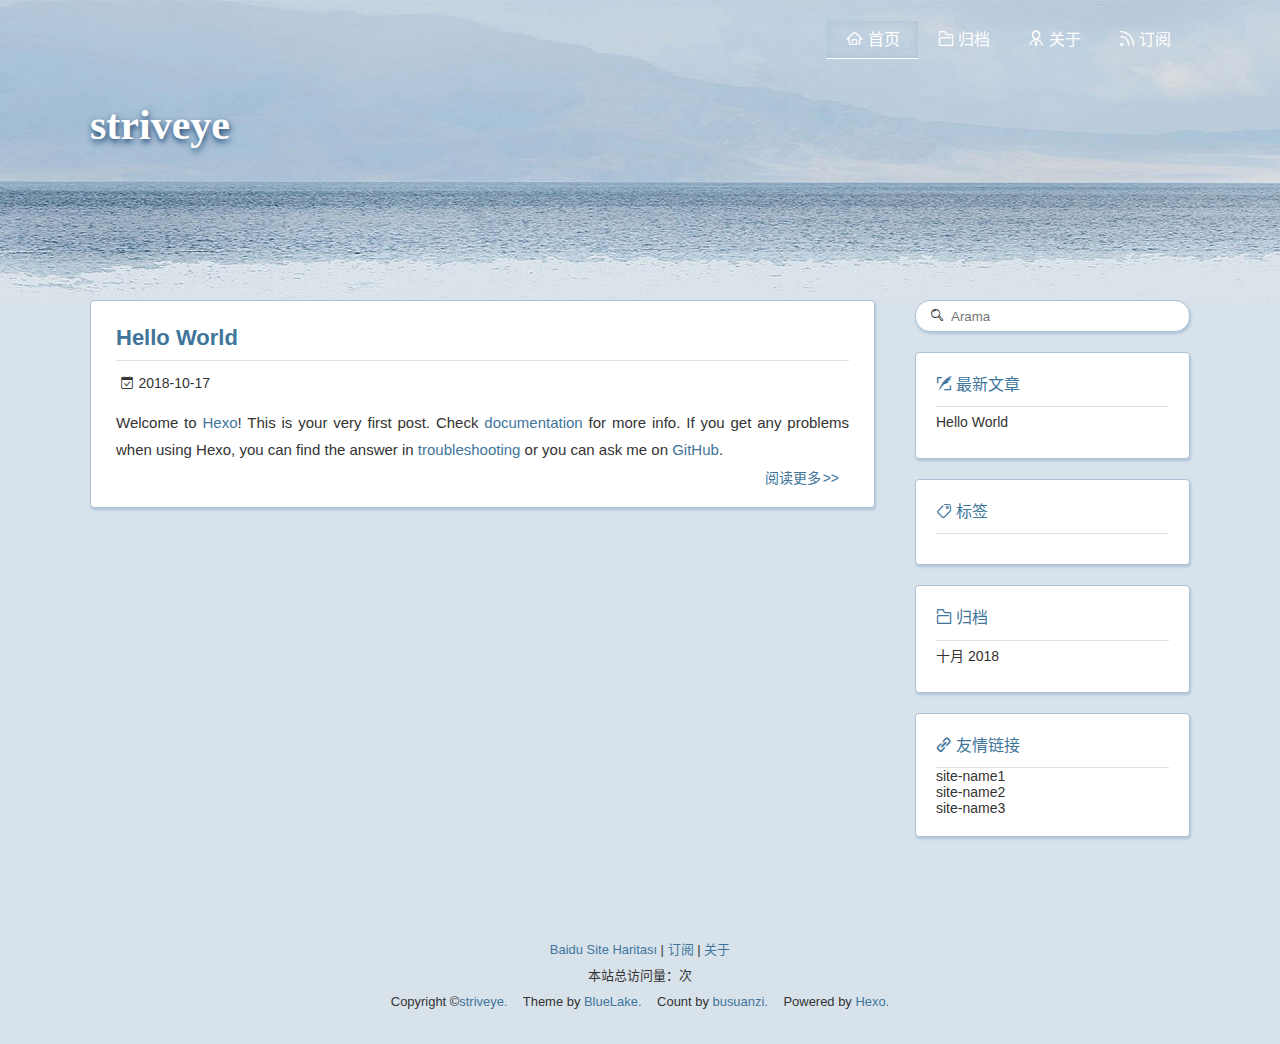
<file: index.html>
<!DOCTYPE html><html lang="zh-CN"><head><meta http-equiv="content-type" content="text/html; charset=utf-8"><meta content="width=device-width, initial-scale=1.0, maximum-scale=1.0, user-scalable=0" name="viewport"><meta content="yes" name="apple-mobile-web-app-capable"><meta content="black-translucent" name="apple-mobile-web-app-status-bar-style"><meta content="telephone=no" name="format-detection"><meta name="description" content="努力，奋斗"><meta name="keywords" content="java, js, javascript, css, jquery, vue, 算法, 写作, 多线程"><title>striveye</title><link rel="stylesheet" type="text/css" href="//fonts.neworld.org/css?family=Source+Code+Pro"><link rel="stylesheet" type="text/css" href="/css/style.css?v=2.0.1"><link rel="stylesheet" type="text/css" href="/css/highlight.css?v=2.0.1"><link rel="Shortcut Icon" href="/favicon.ico"><link rel="bookmark" href="/favicon.ico"><link rel="apple-touch-icon" href="/apple-touch-icon.png"><link rel="apple-touch-icon-precomposed" href="/apple-touch-icon.png"><link rel="alternate" type="application/atom+xml" href="/atom.xml"></head><body><div class="body_container"><div id="header"><div class="site-name"><h1 class="hidden">striveye</h1><a id="logo" href="/.">striveye</a><p class="description"></p></div><div id="nav-menu"><a href="/." class="current"><i class="fa fa-home"> 首页</i></a><a href="/archives/"><i class="fa fa-archive"> 归档</i></a><a href="/about/"><i class="fa fa-user"> 关于</i></a><a href="/atom.xml"><i class="fa fa-rss"> 订阅</i></a></div><div id="search-form"><div id="result-mask" class="hide"></div><label><input id="search-key" type="text" autocomplete="off" placeholder="Arama"></label><div id="result-wrap" class="hide"><div id="search-result"></div></div><div class="hide"><template id="search-tpl"><div class="item"><a href="/{path}" title="{title}"><div class="title">{title}</div><div class="time">{date}</div><div class="tags">{tags}</div></a></div></template></div></div></div><div id="layout" class="layout-g"><div class="layout-l"><div class="content_container"><div class="post"><h2 class="post-title"><a href="/2018/10/17/hello-world.html">Hello World</a></h2><div class="post-meta"><p><span class="date">2018-10-17</span></p></div><div class="post-content"><p>Welcome to <a href="https://hexo.io/" target="_blank" rel="noopener">Hexo</a>! This is your very first post. Check <a href="https://hexo.io/docs/" target="_blank" rel="noopener">documentation</a> for more info. If you get any problems when using Hexo, you can find the answer in <a href="https://hexo.io/docs/troubleshooting.html" target="_blank" rel="noopener">troubleshooting</a> or you can ask me on <a href="https://github.com/hexojs/hexo/issues" target="_blank" rel="noopener">GitHub</a>.</p></div><p class="readmore"><a href="/2018/10/17/hello-world.html">阅读更多</a></p></div></div></div><div class="layout-r"><div id="sidebar"><div class="search-pla"></div><div class="widget"><div class="widget-title"><i class="fa fa-xie"> 最新文章</i></div><ul class="post-list"><li class="post-list-item"><a class="post-list-link" href="/2018/10/17/hello-world.html">Hello World</a></li></ul></div><div class="widget"><div class="widget-title"><i class="fa fa-biao"> 标签</i></div><div class="tagcloud"></div></div><div class="widget"><div class="widget-title"><i class="fa fa-archive"> 归档</i></div><ul class="archive-list"><li class="archive-list-item"><a class="archive-list-link" href="/archives/2018/10/">十月 2018</a></li></ul></div><div class="widget"><div class="widget-title"><i class="fa fa-you"> 友情链接</i></div><ul></ul><a href="http://www.example1.com/" title="site-name1" target="_blank">site-name1</a><ul></ul><a href="http://www.example2.com/" title="site-name2" target="_blank">site-name2</a><ul></ul><a href="http://www.example3.com/" title="site-name3" target="_blank">site-name3</a></div></div></div></div><a id="totop" href="#top"></a><div id="footer"><div class="footer-info"><p><a href="/baidusitemap.xml">Baidu Site Haritası</a> |  <a href="/atom.xml">订阅</a> |  <a href="/about/">关于</a></p><p>本站总访问量：<i id="busuanzi_container_site_pv"><i id="busuanzi_value_site_pv"></i></i>次</p><p><span> Copyright &copy;<a href="/." rel="nofollow">striveye.</a></span><span> Theme by<a rel="nofollow" target="_blank" href="https://github.com/chaooo/hexo-theme-BlueLake"> BlueLake.</a></span><span> Count by<a href="http://busuanzi.ibruce.info/"> busuanzi.</a></span><span> Powered by<a rel="nofollow" target="_blank" href="https://hexo.io"> Hexo.</a></span></p></div></div></div><script src="https://dn-lbstatics.qbox.me/busuanzi/2.3/busuanzi.pure.mini.js" async></script><script>var _hmt = _hmt || [];
(function() {
  var hm = document.createElement("script");
  hm.src = "//hm.baidu.com/hm.js?a798d936f3842ce6f42f4529961a7b38";
  var s = document.getElementsByTagName("script")[0];
  s.parentNode.insertBefore(hm, s);
  })();
</script><script type="text/javascript" src="/js/search.json.js?v=2.0.1"></script><script type="text/javascript" src="/js/totop.js?v=2.0.1" async></script></body></html>
</file>
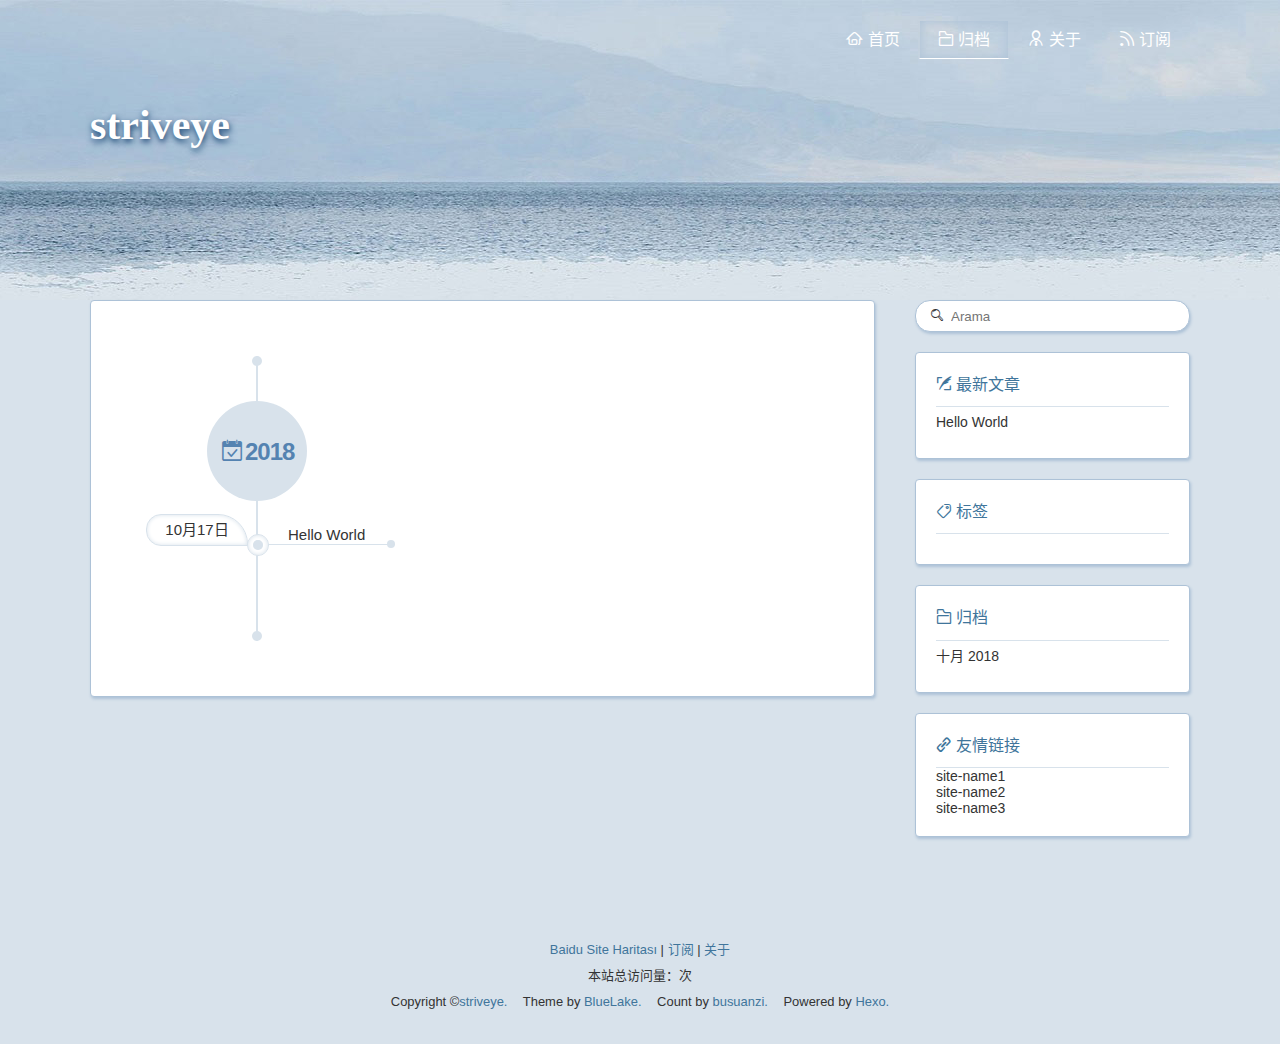
<file: archives/index.html>
<!DOCTYPE html><html lang="zh-CN"><head><meta http-equiv="content-type" content="text/html; charset=utf-8"><meta content="width=device-width, initial-scale=1.0, maximum-scale=1.0, user-scalable=0" name="viewport"><meta content="yes" name="apple-mobile-web-app-capable"><meta content="black-translucent" name="apple-mobile-web-app-status-bar-style"><meta content="telephone=no" name="format-detection"><meta name="description" content="努力，奋斗"><meta name="keywords" content="java, js, javascript, css, jquery, vue, 算法, 写作, 多线程"><title>归档 | striveye</title><link rel="stylesheet" type="text/css" href="//fonts.neworld.org/css?family=Source+Code+Pro"><link rel="stylesheet" type="text/css" href="/css/style.css?v=2.0.1"><link rel="stylesheet" type="text/css" href="/css/highlight.css?v=2.0.1"><link rel="Shortcut Icon" href="/favicon.ico"><link rel="bookmark" href="/favicon.ico"><link rel="apple-touch-icon" href="/apple-touch-icon.png"><link rel="apple-touch-icon-precomposed" href="/apple-touch-icon.png"><link rel="alternate" type="application/atom+xml" href="/atom.xml"></head><body><div class="body_container"><div id="header"><div class="site-name"><h1 class="hidden">striveye</h1><a id="logo" href="/.">striveye</a><p class="description"></p></div><div id="nav-menu"><a href="/."><i class="fa fa-home"> 首页</i></a><a href="/archives/" class="current"><i class="fa fa-archive"> 归档</i></a><a href="/about/"><i class="fa fa-user"> 关于</i></a><a href="/atom.xml"><i class="fa fa-rss"> 订阅</i></a></div><div id="search-form"><div id="result-mask" class="hide"></div><label><input id="search-key" type="text" autocomplete="off" placeholder="Arama"></label><div id="result-wrap" class="hide"><div id="search-result"></div></div><div class="hide"><template id="search-tpl"><div class="item"><a href="/{path}" title="{title}"><div class="title">{title}</div><div class="time">{date}</div><div class="tags">{tags}</div></a></div></template></div></div></div><div id="layout" class="layout-g"><div class="layout-l"><div class="content_container"><div class="post"><div class="post-archive"><div class="archive-wrap"><h2>2018</h2><ul class="listing"><li><a href="/2018/10/17/hello-world.html" title="Hello World"><span class="date">10月17日</span><span class="tite">Hello World</span></a></li></ul></div></div></div></div></div><div class="layout-r"><div id="sidebar"><div class="search-pla"></div><div class="widget"><div class="widget-title"><i class="fa fa-xie"> 最新文章</i></div><ul class="post-list"><li class="post-list-item"><a class="post-list-link" href="/2018/10/17/hello-world.html">Hello World</a></li></ul></div><div class="widget"><div class="widget-title"><i class="fa fa-biao"> 标签</i></div><div class="tagcloud"></div></div><div class="widget"><div class="widget-title"><i class="fa fa-archive"> 归档</i></div><ul class="archive-list"><li class="archive-list-item"><a class="archive-list-link" href="/archives/2018/10/">十月 2018</a></li></ul></div><div class="widget"><div class="widget-title"><i class="fa fa-you"> 友情链接</i></div><ul></ul><a href="http://www.example1.com/" title="site-name1" target="_blank">site-name1</a><ul></ul><a href="http://www.example2.com/" title="site-name2" target="_blank">site-name2</a><ul></ul><a href="http://www.example3.com/" title="site-name3" target="_blank">site-name3</a></div></div></div></div><a id="totop" href="#top"></a><div id="footer"><div class="footer-info"><p><a href="/baidusitemap.xml">Baidu Site Haritası</a> |  <a href="/atom.xml">订阅</a> |  <a href="/about/">关于</a></p><p>本站总访问量：<i id="busuanzi_container_site_pv"><i id="busuanzi_value_site_pv"></i></i>次</p><p><span> Copyright &copy;<a href="/." rel="nofollow">striveye.</a></span><span> Theme by<a rel="nofollow" target="_blank" href="https://github.com/chaooo/hexo-theme-BlueLake"> BlueLake.</a></span><span> Count by<a href="http://busuanzi.ibruce.info/"> busuanzi.</a></span><span> Powered by<a rel="nofollow" target="_blank" href="https://hexo.io"> Hexo.</a></span></p></div></div></div><script src="https://dn-lbstatics.qbox.me/busuanzi/2.3/busuanzi.pure.mini.js" async></script><script>var _hmt = _hmt || [];
(function() {
  var hm = document.createElement("script");
  hm.src = "//hm.baidu.com/hm.js?a798d936f3842ce6f42f4529961a7b38";
  var s = document.getElementsByTagName("script")[0];
  s.parentNode.insertBefore(hm, s);
  })();
</script><script type="text/javascript" src="/js/search.json.js?v=2.0.1"></script></body></html>
</file>
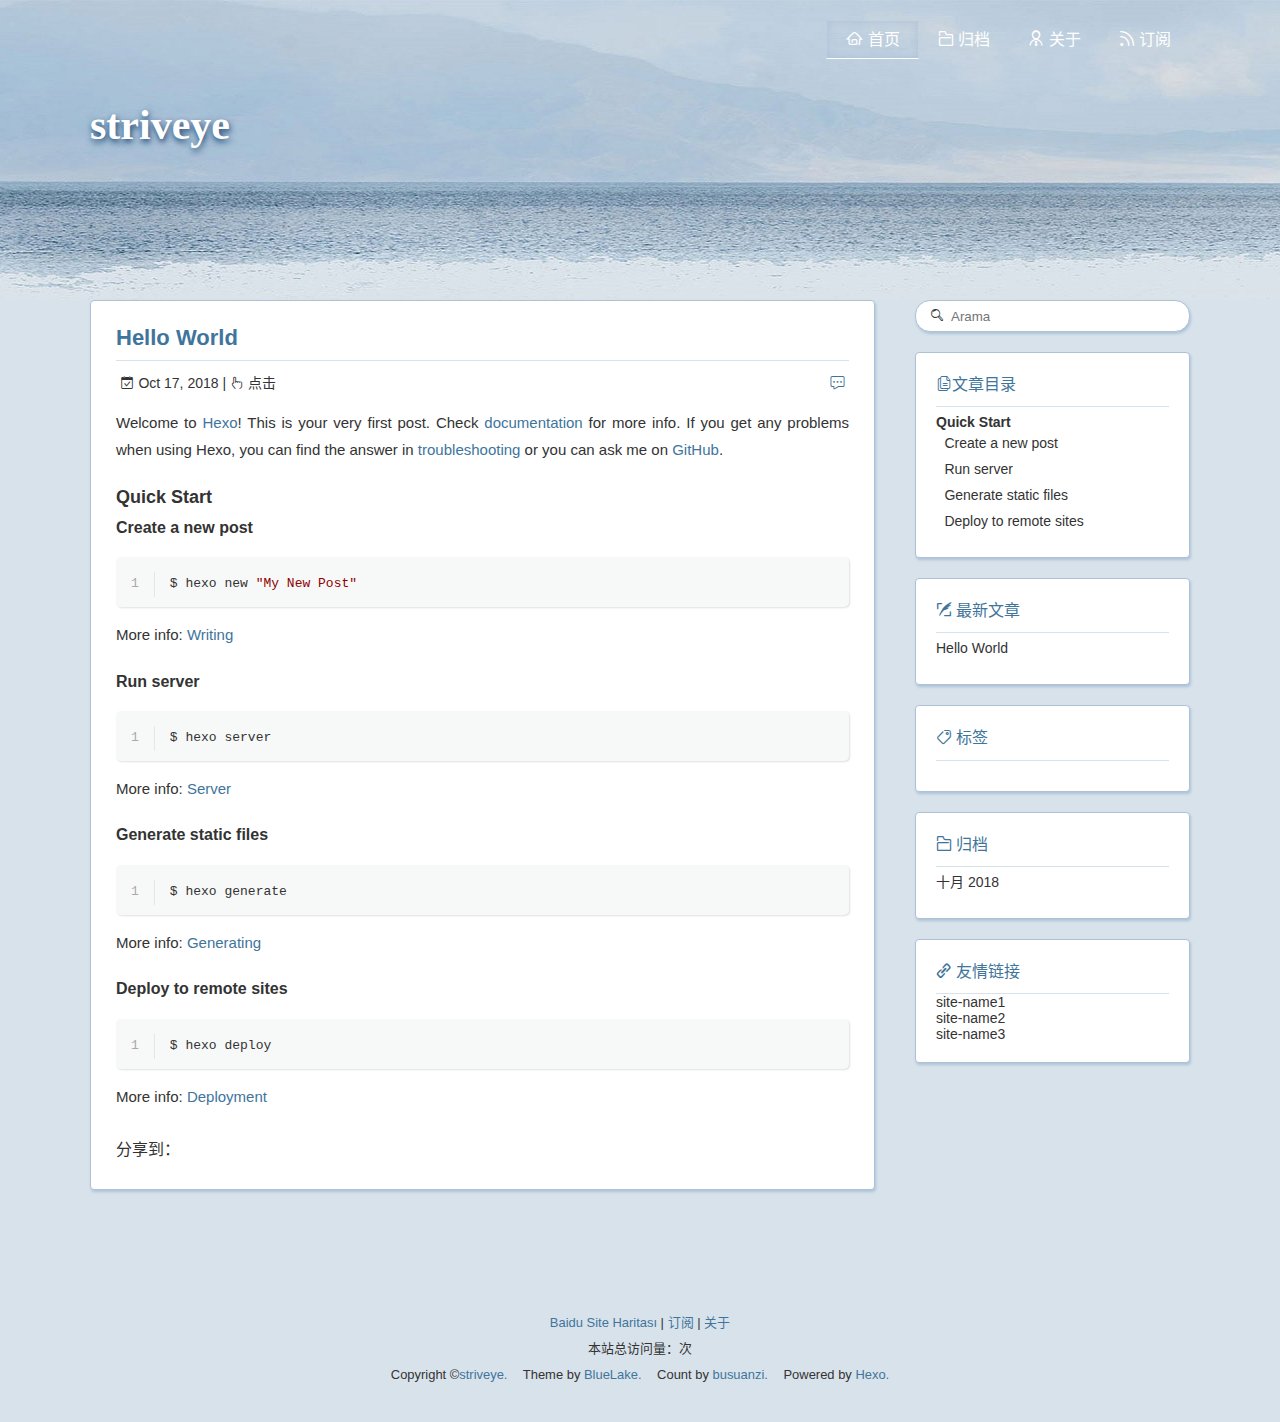
<file: 2018/10/17/hello-world.html>
<!DOCTYPE html><html lang="zh-CN"><head><meta http-equiv="content-type" content="text/html; charset=utf-8"><meta content="width=device-width, initial-scale=1.0, maximum-scale=1.0, user-scalable=0" name="viewport"><meta content="yes" name="apple-mobile-web-app-capable"><meta content="black-translucent" name="apple-mobile-web-app-status-bar-style"><meta content="telephone=no" name="format-detection"><meta name="description" content="努力，奋斗"><meta name="keywords" content="java, js, javascript, css, jquery, vue, 算法, 写作, 多线程"><title>Hello World | striveye</title><link rel="stylesheet" type="text/css" href="//fonts.neworld.org/css?family=Source+Code+Pro"><link rel="stylesheet" type="text/css" href="/css/style.css?v=2.0.1"><link rel="stylesheet" type="text/css" href="/css/highlight.css?v=2.0.1"><link rel="Shortcut Icon" href="/favicon.ico"><link rel="bookmark" href="/favicon.ico"><link rel="apple-touch-icon" href="/apple-touch-icon.png"><link rel="apple-touch-icon-precomposed" href="/apple-touch-icon.png"><link rel="alternate" type="application/atom+xml" href="/atom.xml"></head><body><div class="body_container"><div id="header"><div class="site-name"><h1 class="hidden">Hello World</h1><a id="logo" href="/.">striveye</a><p class="description"></p></div><div id="nav-menu"><a href="/." class="current"><i class="fa fa-home"> 首页</i></a><a href="/archives/"><i class="fa fa-archive"> 归档</i></a><a href="/about/"><i class="fa fa-user"> 关于</i></a><a href="/atom.xml"><i class="fa fa-rss"> 订阅</i></a></div><div id="search-form"><div id="result-mask" class="hide"></div><label><input id="search-key" type="text" autocomplete="off" placeholder="Arama"></label><div id="result-wrap" class="hide"><div id="search-result"></div></div><div class="hide"><template id="search-tpl"><div class="item"><a href="/{path}" title="{title}"><div class="title">{title}</div><div class="time">{date}</div><div class="tags">{tags}</div></a></div></template></div></div></div><div id="layout" class="layout-g"><div class="layout-l"><div class="content_container"><div class="post"><h1 class="post-title">Hello World</h1><div class="post-meta"><a href="/2018/10/17/hello-world.html#comments" class="comment-count"></a><p><span class="date">Oct 17, 2018</span><span><i id="busuanzi_container_page_pv"><i id="busuanzi_value_page_pv"></i><i>点击</i></i></span></p></div><div class="post-content"><p>Welcome to <a href="https://hexo.io/" target="_blank" rel="noopener">Hexo</a>! This is your very first post. Check <a href="https://hexo.io/docs/" target="_blank" rel="noopener">documentation</a> for more info. If you get any problems when using Hexo, you can find the answer in <a href="https://hexo.io/docs/troubleshooting.html" target="_blank" rel="noopener">troubleshooting</a> or you can ask me on <a href="https://github.com/hexojs/hexo/issues" target="_blank" rel="noopener">GitHub</a>.</p>
<h2 id="Quick-Start"><a href="#Quick-Start" class="headerlink" title="Quick Start"></a>Quick Start</h2><h3 id="Create-a-new-post"><a href="#Create-a-new-post" class="headerlink" title="Create a new post"></a>Create a new post</h3><figure class="highlight bash"><table><tr><td class="gutter"><pre><span class="line">1</span><br></pre></td><td class="code"><pre><span class="line">$ hexo new <span class="string">"My New Post"</span></span><br></pre></td></tr></table></figure>
<p>More info: <a href="https://hexo.io/docs/writing.html" target="_blank" rel="noopener">Writing</a></p>
<h3 id="Run-server"><a href="#Run-server" class="headerlink" title="Run server"></a>Run server</h3><figure class="highlight bash"><table><tr><td class="gutter"><pre><span class="line">1</span><br></pre></td><td class="code"><pre><span class="line">$ hexo server</span><br></pre></td></tr></table></figure>
<p>More info: <a href="https://hexo.io/docs/server.html" target="_blank" rel="noopener">Server</a></p>
<h3 id="Generate-static-files"><a href="#Generate-static-files" class="headerlink" title="Generate static files"></a>Generate static files</h3><figure class="highlight bash"><table><tr><td class="gutter"><pre><span class="line">1</span><br></pre></td><td class="code"><pre><span class="line">$ hexo generate</span><br></pre></td></tr></table></figure>
<p>More info: <a href="https://hexo.io/docs/generating.html" target="_blank" rel="noopener">Generating</a></p>
<h3 id="Deploy-to-remote-sites"><a href="#Deploy-to-remote-sites" class="headerlink" title="Deploy to remote sites"></a>Deploy to remote sites</h3><figure class="highlight bash"><table><tr><td class="gutter"><pre><span class="line">1</span><br></pre></td><td class="code"><pre><span class="line">$ hexo deploy</span><br></pre></td></tr></table></figure>
<p>More info: <a href="https://hexo.io/docs/deployment.html" target="_blank" rel="noopener">Deployment</a></p>
</div><div class="tags"></div><div class="post-share"><div class="bdsharebuttonbox"><span style="float:left;line-height: 28px;height: 28px;font-size:16px;font-weight:blod">分享到：</span><a href="#" data-cmd="more" class="bds_more"></a><a href="#" data-cmd="mshare" title="分享到一键分享" class="bds_mshare"></a><a href="#" data-cmd="fbook" title="分享到Facebook" class="bds_fbook"></a><a href="#" data-cmd="twi" title="分享到Twitter" class="bds_twi"></a><a href="#" data-cmd="linkedin" title="分享到linkedin" class="bds_linkedin"></a><a href="#" data-cmd="youdao" title="分享到有道云笔记" class="bds_youdao"></a><a href="#" data-cmd="evernotecn" title="分享到印象笔记" class="bds_evernotecn"></a><a href="#" data-cmd="weixin" title="分享到微信" class="bds_weixin"></a><a href="#" data-cmd="qzone" title="分享到QQ空间" class="bds_qzone"></a><a href="#" data-cmd="tsina" title="分享到新浪微博" class="bds_tsina"></a></div></div><div id="comments"></div></div></div></div><div class="layout-r"><div id="sidebar"><div class="search-pla"></div><div id="toc" class="widget"><div class="widget-title"><i class="fa fa-fei">文章目录</i></div><ol class="toc"><li class="toc-item toc-level-2"><a class="toc-link" href="#Quick-Start"><span class="toc-text">Quick Start</span></a><ol class="toc-child"><li class="toc-item toc-level-3"><a class="toc-link" href="#Create-a-new-post"><span class="toc-text">Create a new post</span></a></li><li class="toc-item toc-level-3"><a class="toc-link" href="#Run-server"><span class="toc-text">Run server</span></a></li><li class="toc-item toc-level-3"><a class="toc-link" href="#Generate-static-files"><span class="toc-text">Generate static files</span></a></li><li class="toc-item toc-level-3"><a class="toc-link" href="#Deploy-to-remote-sites"><span class="toc-text">Deploy to remote sites</span></a></li></ol></li></ol></div><div class="widget"><div class="widget-title"><i class="fa fa-xie"> 最新文章</i></div><ul class="post-list"><li class="post-list-item"><a class="post-list-link" href="/2018/10/17/hello-world.html">Hello World</a></li></ul></div><div class="widget"><div class="widget-title"><i class="fa fa-biao"> 标签</i></div><div class="tagcloud"></div></div><div class="widget"><div class="widget-title"><i class="fa fa-archive"> 归档</i></div><ul class="archive-list"><li class="archive-list-item"><a class="archive-list-link" href="/archives/2018/10/">十月 2018</a></li></ul></div><div class="widget"><div class="widget-title"><i class="fa fa-you"> 友情链接</i></div><ul></ul><a href="http://www.example1.com/" title="site-name1" target="_blank">site-name1</a><ul></ul><a href="http://www.example2.com/" title="site-name2" target="_blank">site-name2</a><ul></ul><a href="http://www.example3.com/" title="site-name3" target="_blank">site-name3</a></div></div></div></div><a id="totop" href="#top"></a><div id="footer"><div class="footer-info"><p><a href="/baidusitemap.xml">Baidu Site Haritası</a> |  <a href="/atom.xml">订阅</a> |  <a href="/about/">关于</a></p><p>本站总访问量：<i id="busuanzi_container_site_pv"><i id="busuanzi_value_site_pv"></i></i>次</p><p><span> Copyright &copy;<a href="/." rel="nofollow">striveye.</a></span><span> Theme by<a rel="nofollow" target="_blank" href="https://github.com/chaooo/hexo-theme-BlueLake"> BlueLake.</a></span><span> Count by<a href="http://busuanzi.ibruce.info/"> busuanzi.</a></span><span> Powered by<a rel="nofollow" target="_blank" href="https://hexo.io"> Hexo.</a></span></p></div></div></div><script src="https://dn-lbstatics.qbox.me/busuanzi/2.3/busuanzi.pure.mini.js" async></script><script>var _hmt = _hmt || [];
(function() {
  var hm = document.createElement("script");
  hm.src = "//hm.baidu.com/hm.js?a798d936f3842ce6f42f4529961a7b38";
  var s = document.getElementsByTagName("script")[0];
  s.parentNode.insertBefore(hm, s);
  })();
</script><script type="text/javascript" src="/js/search.json.js?v=2.0.1"></script><script type="text/javascript" src="/js/toctotop.js?v=2.0.1" async></script><script>window._bd_share_config={"common":{"bdSnsKey":{},"bdText":"","bdMini":"2","bdMiniList":["mshare","weixin","tsina","qzone","linkedin","fbook","twi","print","renren","sqq","evernotecn","bdysc","tqq","tqf","bdxc","kaixin001","tieba","douban","bdhome","thx","ibaidu","meilishuo","mogujie","diandian","huaban","duitang","hx","fx","youdao","sdo","qingbiji","people","xinhua","mail","isohu","yaolan","wealink","ty","iguba","h163","copy"],"bdPic":"","bdStyle":"1","bdSize":"16"},"share":{},"image":{"viewList":["tsina","qzone","weixin","fbook","twi","linkedin","youdao","evernotecn","mshare"],"viewText":"分享到：","viewSize":"16"},"selectShare":{"bdContainerClass":null,"bdSelectMiniList":["tsina","qzone","weixin","fbook","twi","linkedin","youdao","evernotecn","mshare"]}};with(document)0[(getElementsByTagName('head')[0]||head).appendChild(createElement('script')).src='http://bdimg.share.baidu.com/static/api/js/share.js?v=89860593.js?cdnversion='+~(-new Date()/36e5)];
</script></body></html>
</file>
<file: css/style.css>
body,dl,dt,dd,ul,ol,li,h1,h2,h3,h4,h5,h6,p,img,blockquote,button,pre,fieldset,form,input,select,option{margin:0;padding:0;border:0}h1,h2,h3,h4,h5,h6{font-weight:bold;overflow:hidden}s,i,u,em{font-style:normal}img,button{border:none}form,input,select,option{outline:none}input:-webkit-autofill{-webkit-box-shadow:0 0 0 1000px #fff inset}div{box-sizing:border-box}a,button.submit{color:#40759b;text-decoration:none;-webkit-transition:all .1s ease-in;-moz-transition:all .1s ease-in;-o-transition:all .1s ease-in;transition:all .1s ease-in}a:focus{outline:none}a:hover,a:active{color:#40759b}.clear{clear:both}.hide{display:none;opacity:0;height:0}blockquote,.stressed{-moz-box-sizing:border-box;box-sizing:border-box;margin:1.5em 0 1.5em 1em;padding:10px;color:#555;border:1px solid #e6e6e6;border-left:5px solid #40759b}strong,b,em{font-weight:bold}.hidden1{display:none}@font-face{font-family:"iconfont";src:url("../iconfont/iconfont.eot?t=1478071541360");src:url("../iconfont/iconfont.eot?t=1478071541360#iefix") format('embedded-opentype'),url("../iconfont/iconfont.woff?t=1478071541360") format('woff'),url("../iconfont/iconfont.ttf?t=1478071541360") format('truetype'),url("../iconfont/iconfont.svg?t=1478071541360#iconfont") format('svg')}.fa{font-size:16px;font-style:normal;}.fa:before{font-family:"iconfont" !important;-webkit-font-smoothing:antialiased;-moz-osx-font-smoothing:grayscale;text-rendering:auto}.fa-home:before{content:"\e001"}.fa-gui:before{content:"\e002"}.fa-user:before{content:"\e003"}.fa-rss:before{content:"\e004"}.fa-rili:before{content:"\e005"}.fa-commt:before{content:"\e006"}.fa-sou:before{content:"\e007"}.fa-biao:before{content:"\e008"}.fa-fei:before{content:"\e009"}.fa-archive:before{content:"\e00a"}.fa-you:before{content:"\e00b"}.fa-huo:before{content:"\e00c"}.fa-hit:before{content:"\e00d"}.fa-right:before{content:"\e00e"}.fa-left:before{content:"\e00f"}.fa-xie:before{content:"\e010"}.fa-empty:before{content:"\e011"}.fa-weibo:before{content:"\e012"}.fa-weixin:before{content:"\e013"}.fa-github:before{content:"\e014"}.fa-email:before{content:"\e015"}body{font-family:"Source Code Pro",Tahoma,"Helvetica Neue",Helvetica,"Hiragino Sans GB","Microsoft YaHei Light","Microsoft YaHei","Source Han Sans CN","WenQuanYi Micro Hei",Arial,sans-serif;-webkit-font-smoothing:antialiased;-moz-osx-font-smoothing:grayscale;font-size:14px;color:#333;width:100%;height:100%;background:#d8e2eb url("../img/bg.jpg") no-repeat top center}.layout-g{letter-spacing:-.31em;*letter-spacing:normal;word-spacing:-.43em;*word-spacing:-.43em;text-rendering:optimizespeed;display:-webkit-flex;-webkit-flex-flow:row wrap;display:-ms-flexbox;-ms-flex-flow:row wrap;-ms-align-content:flex-start;-webkit-align-content:flex-start}.layout-l,.layout-r{display:inline-block;*display:inline;zoom:1;letter-spacing:normal;word-spacing:normal;vertical-align:top;text-rendering:auto}.layout-l{width:75%;*width:74.969%}.layout-r{width:25%;*width:24.969%}.body_container{padding:0 50px;max-width:1200px;margin:0 auto}.content_container{padding-right:40px}#header{text-align:left;position:relative;min-height:300px;}#header .site-name{padding-top:100px;}#header .site-name h1{padding:0;margin:0;height:0;overflow:hidden}#header .site-name .description{padding:.6em 0 0;color:#fff;text-shadow:1px 2px 3px #113f6e;white-space:normal;word-wrap:break-word;line-height:26px}#logo{font:bold 42px/1.2 "宋体";white-space:nowrap;color:#fff;text-shadow:1px 3px 6px #113f6e}#nav-menu{margin:20px 0;padding:0;position:absolute;right:0;top:0;}#nav-menu a{display:inline-block;padding:3px 18px 3px;line-height:30px;color:#fff;font-size:16px;border:1px solid transparent;}#nav-menu a:hover,#nav-menu a.current{border-bottom:1px solid #fff;-webkit-box-shadow:0 0 10px #adc2d7 inset;box-shadow:0 0 10px #adc2d7 inset}#sidebar{word-wrap:break-word;-webkit-transition:all .6s ease-in-out;transition:all .6s ease-in-out;}#sidebar .widget{margin-bottom:20px;padding:10px 20px 20px 20px;border-radius:4px;-webkit-box-shadow:1px 2px 3px #adc2d7;box-shadow:1px 2px 3px #adc2d7;border:1px solid #adc2d7;background:#fff;}#sidebar .widget a{color:#333;}#sidebar .widget a:hover{color:#40759b;text-decoration:underline}#sidebar .widget .widget-title,#sidebar .widget .comments-title{color:#40759b;line-height:2.7;margin-top:0;font-size:16px;border-bottom:1px solid #d8e2eb;display:block;font-weight:normal}#sidebar .widget .tagcloud{margin-top:10px;}#sidebar .widget .tagcloud a{line-height:1.5;padding:5px}#sidebar .widget ul,#sidebar .widget ol{list-style:none;padding:0;}#sidebar .widget ul li,#sidebar .widget ol li{list-style:none;margin:5px 0;line-height:1.5;overflow:hidden;white-space:nowrap;text-overflow:ellipsis}#sidebar .widget .category-list-count{padding-left:5px;color:#40759b;}#sidebar .widget .category-list-count:before{content:"("}#sidebar .widget .category-list-count:after{content:")"}#sidebar .search-pla{display:block;height:52px}#search-form{position:absolute;bottom:-52px;right:0;padding:20px 0;color:#333;width:25%;}#search-form label{position:relative;display:block;margin:0;width:100%;height:100%;}#search-form label:before{font-family:"iconfont" !important;content:'\e007';position:absolute;left:15px;top:9px}#search-form input{box-sizing:border-box;height:32px;padding:7px 11px 7px 35px;line-height:16px;width:100%;border-radius:15px;background:#fff;-webkit-box-shadow:1px 2px 3px #adc2d7;box-shadow:1px 2px 3px #adc2d7;border:1px solid #adc2d7}#result-wrap{position:absolute;top:56px;width:120%;left:-50px;box-sizing:content-box;padding:20px;background:#fff;color:#333;border-radius:4px;-webkit-box-shadow:1px 2px 3px #adc2d7;box-shadow:1px 2px 3px #adc2d7;border:1px solid #adc2d7;}#result-wrap:before{content:'';position:absolute;display:inline-block;border-width:0 12px 12px 12px;border-style:solid;border-color:#adc2d7 transparent;left:56px;top:-12px}#result-wrap:after{content:'';position:absolute;display:inline-block;border-width:0 12px 12px 12px;border-style:solid;border-color:#fff transparent;left:56px;top:-10px}#result-mask{position:fixed;left:0;top:0}#search-result{width:100%;box-sizing:content-box;padding-right:20px;margin-right:-20px;max-height:400px;overflow-y:auto;}#search-result .tips{text-align:center;}#search-result .tips .fa{font-size:60px;color:#b3d2ef}#search-result .item{border-top:1px solid #d8e2eb;padding:8px 0;}#search-result .item:first-child{border-top:none}#search-result .item a:hover{text-decoration:none}#search-result .item .title{white-space:nowrap;line-height:1.8;overflow:hidden;white-space:nowrap;text-overflow:ellipsis;font-size:14px;color:#40759b;}#search-result .item .title:hover{text-decoration:underline}#search-result .item .time{text-align:right;font-size:12px}#search-result .item .tags{overflow:hidden;white-space:nowrap;text-overflow:ellipsis;}#search-result .item .tags span{display:inline-block;margin-right:5px;font-size:12px;}#search-result .item .tags span:before{font-family:"iconfont" !important;content:'\e008'}.post{padding:25px;background:#fff;border-radius:4px;-webkit-box-shadow:1px 2px 3px #adc2d7;box-shadow:1px 2px 3px #adc2d7;border:1px solid #adc2d7;margin-bottom:40px;}.post .post-title{margin:0;color:#40759b;text-align:left;border-bottom:1px solid #d8e2eb;padding-bottom:10px;font-weight:bold;font-size:22px;line-height:1.1;}.post .post-title a{color:#40759b;}.post .post-title a:hover{text-decoration:underline}.post .post-meta{padding:0;margin:10px 0 0;color:#333;font-size:14px;line-height:24px;min-height:24px;text-indent:.15em;}.post .post-meta:after{content:'';display:table;clear:both}.post .post-meta span{display:inline-block;height:16px;line-height:16px;margin-right:2px;}.post .post-meta span:after{content:' | '}.post .post-meta span:last-child:after{content:' '}.post .post-meta a{color:#40759b}.post .post-meta a:hover{color:#40759b;border-bottom:1px solid #40759b}.post .post-meta .category:before{font-family:"iconfont" !important;content:"\e002";padding-right:.3em}.post .post-meta .date:before{font-family:"iconfont" !important;content:"\e005";padding-right:.3em}.post .post-meta #busuanzi_value_page_pv{height:16px;line-height:16px;}.post .post-meta #busuanzi_value_page_pv:before{font-family:"iconfont" !important;content:"\e00d";padding-right:.3em}.post .comment-count{float:right;display:inline-block;text-indent:.15em;}.post .comment-count:before{vertical-align:bottom;font-family:"iconfont" !important;content:"\e006";padding-right:.3em}.post .comment-count:hover{color:#40759b;border-bottom:1px solid #40759b}.post .comment-count span:after{content:'';display:none}.post .post-content{clear:left;font-size:15px;line-height:1.77;color:#333;padding-top:15px;text-align:justify;text-justify:distribute;word-break:normal;}.post .post-content h2{font-size:18px}.post .post-content h3{font-size:16px}.post .post-content h4{font-size:14px}.post .post-content h5{font-size:13px}.post .post-content h6{font-size:12px}.post .post-content p{margin:0 0 1.234em;}.post .post-content p code{margin:0 5px;padding:0 5px;font-family:Source Code Pro,Monaco,Menlo,Consolas,monospace;color:#4d4d4c;background:#eee;font-size:.95em}.post .post-content p a{color:#40759b;padding-bottom:2px;word-break:break-all;}.post .post-content p a:hover{text-decoration:underline}.post .post-content p .caption{color:#40759b;display:block;font-size:.9em;margin-top:.1em;position:relative;text-align:center}.post .post-content blockquote p,.post .post-content .stressed p{margin:0}.post .post-content img{max-width:100%;padding:.5em 0;margin:auto;display:block}.post .post-content hr{margin:2.4em auto;border:none;border-top:1px solid #d8e2eb;position:relative}.post .post-content ul,.post .post-content ol{margin:0;padding:0 0 0 2em;}.post .post-content ul code,.post .post-content ol code{margin:0 5px;padding:0 5px;font-family:Source Code Pro,Monaco,Menlo,Consolas,monospace;color:#4d4d4c;background:#eee;font-size:.95em}.post .post-content ul a,.post .post-content ol a{color:#40759b;padding-bottom:2px;word-break:break-all;}.post .post-content ul a:hover,.post .post-content ol a:hover{text-decoration:underline}.post .tags{padding-bottom:.5em;text-align:right;}.post .tags a{margin-right:.5em;}.post .tags a:before{font-family:"iconfont" !important;content:"\e008";padding-right:.3em}.post .post-share::after{content:' ';display:block;clear:both}.post-archive{font-size:15px;line-height:2;padding:2em 0;}.post-archive ul,.post-archive ol,.post-archive li{list-style:none}.post-archive h2{margin:0 0 15px -51px;font-weight:bold;font-size:24px;letter-spacing:-1px;background:#d8e2eb;height:100px;width:100px;border-radius:50%;text-align:center;line-height:100px;color:#5483b1;}.post-archive h2:before{font-family:"iconfont" !important;font-weight:normal;content:"\e005";margin-right:.1em}.archive-wrap{position:relative;border-left:2px solid #d8e2eb;margin-left:140px;padding:3em 0;}.archive-wrap.tag-cat{margin-left:60px}.archive-wrap:before,.archive-wrap:after{content:'';position:absolute;left:-6px;width:10px;height:10px;border-radius:50%;background:#d8e2eb}.archive-wrap:before{top:0}.archive-wrap:after{bottom:0}.archive-wrap .listing li{margin-bottom:50px;position:relative;}.archive-wrap .listing li a{color:#333;}.archive-wrap .listing li a:hover{color:#5483b1}.archive-wrap .listing li a:before{content:'';position:absolute;z-index:1;left:-11px;bottom:-10px;width:20px;height:20px;border-radius:50%;background:#fff;border:1px solid #d8e2eb;-webkit-box-shadow:0 0 4px #d8e2eb inset;box-shadow:0 0 4px #d8e2eb inset}.archive-wrap .listing li a:after{content:'';position:absolute;z-index:2;left:-5px;bottom:-4px;width:10px;height:10px;border-radius:50%;background:#d8e2eb;-webkit-box-shadow:0 0 3px #d8e2eb inset;box-shadow:0 0 3px #d8e2eb inset}.archive-wrap .listing li:hover a:before{border:1px solid #5483b1;-webkit-box-shadow:0 0 4px #5483b1 inset;box-shadow:0 0 4px #5483b1 inset}.archive-wrap .listing li:hover a:after{background:#5483b1}.archive-wrap .listing li:hover .tite{border-bottom:1px solid #5483b1;}.archive-wrap .listing li:hover .tite:after{background:#5483b1}.archive-wrap .listing li:hover .date{border:1px solid #5483b1}.archive-wrap .tite{position:relative;bottom:-4px;display:inline-block;border-bottom:1px solid #d8e2eb;line-height:1.2em;padding:0 30px;max-width:100%;box-sizing:border-box;}.archive-wrap .tite:after{content:'';position:absolute;right:0;bottom:-4px;width:8px;height:8px;border-radius:50%;background:#d8e2eb}.archive-wrap .date{position:absolute;left:-112px;width:100px;bottom:0;height:30px;line-height:30px;text-align:center;border-radius:15px 30px 0 15px;border:1px solid #d8e2eb;-webkit-box-shadow:0 0 4px #d8e2eb inset;box-shadow:0 0 4px #d8e2eb inset}#footer{width:100%;margin-top:50px;padding:30px 0;}#footer .footer-info{line-height:2;color:#333;text-align:center;font-size:.925em;}#footer .footer-info a{color:#40759b;margin:0 6px}#footer .footer-info span{margin:0 6px}#footer .footer-info .fa{display:inline-block;margin:0 6px 0 0;padding:0 2px;}#footer .footer-info .fa.fa-github{color:#000;}#footer .footer-info .fa.fa-github:hover{color:#4078c0}#footer .footer-info .fa.fa-weibo{color:#e6162d;}#footer .footer-info .fa.fa-weibo:hover{color:#f93}#footer .footer-info .fa.fa-email{color:#756e78;}#footer .footer-info .fa.fa-email:hover{color:#000}#footer .footer-info p a{margin:0}.page-navigator{list-style:none;padding:0 0 25px 0;font-size:14px;text-align:center;}.page-navigator .space{border:none;padding:5px 5px}.page-navigator .current{background:#fff;}.page-navigator .current:hover{border-bottom-color:#adc2d7}.page-navigator .page-number,.page-navigator .extend{display:inline-block;margin:0 5px 5px 0}.page-navigator a,.page-navigator span{display:inline-block;height:25px;line-height:25px;padding:5px 9px;text-align:center;-webkit-box-shadow:1px 2px 3px #adc2d7;box-shadow:1px 2px 3px #adc2d7;border:1px solid #adc2d7;}.page-navigator a:hover,.page-navigator span:hover{border-bottom-color:#fff}.page-navigator a.prev:before,.page-navigator span.prev:before{font-family:"iconfont" !important;content:"\e00f";padding-right:.3em}.page-navigator a.next:after,.page-navigator span.next:after{font-family:"iconfont" !important;content:"\e00e";padding-left:.3em}.label-title{margin-top:1.1em;font-size:22px;color:#333;font-weight:bold;}.label-title .fa{display:inline-block;background:#f2f7fb;color:#5483b1;padding:0 10px;border-radius:30px 0 0 30px;margin:0 5px;font-size:20px}.readmore a{font-size:14px;color:#40759b;margin:-20px 0 0;padding:5px 10px;float:right;}.readmore a:after{content:">>";padding-left:.15em}.readmore a:hover{-webkit-box-shadow:0 -1px 4px #5483b1 inset;box-shadow:0 -1px 4px #5483b1 inset}.post-nav{overflow:hidden;margin-top:15px;margin-bottom:20px;padding:10px;white-space:nowrap;border-top:1px solid #d8e2eb;}.post-nav a{display:inline-block;max-width:49%;line-height:25px;font-size:15px;color:#555;border-bottom:none;position:relative;white-space:normal;box-sizing:border-box;text-decoration:underline;}.post-nav a.pre{float:left;padding-left:1.2em;}.post-nav a.pre:before{position:absolute;left:0;top:0;font-family:"iconfont" !important;content:"\e00f";padding-right:.3em}.post-nav a:hover{color:#40759b}.post-nav a.next{float:right;text-align:right;padding-right:1.2em;}.post-nav a.next:after{position:absolute;right:0;top:0;font-family:"iconfont" !important;content:"\e00e";padding-left:.3em}#totop{position:fixed;right:50px;bottom:50px;display:block;visibility:hidden;width:32px;height:54px;line-height:56px;overflow:hidden;color:#40759b;text-align:center;text-shadow:0 2px 2px #40759b;opacity:0;-webkit-transition:visibility .6s cubic-bezier(.6,.04,.98,.335),opacity .6s cubic-bezier(.6,.04,.98,.335),-webkit-transform .6s cubic-bezier(.6,.04,.98,.335);-moz-transition:visibility .6s cubic-bezier(.6,.04,.98,.335),opacity .6s cubic-bezier(.6,.04,.98,.335),-moz-transform .6s cubic-bezier(.6,.04,.98,.335);transition:visibility .6s cubic-bezier(.6,.04,.98,.335),opacity .6s cubic-bezier(.6,.04,.98,.335),transform .6s cubic-bezier(.6,.04,.98,.335);}#totop:before{font-family:"iconfont" !important;content:'\e00c';font-size:54px;margin-left:-.2em}#totop.launch{opacity:0;-webkit-transform:translateY(-500px);-moz-transform:translateY(-500px);-ms-transform:translateY(-500px);transform:translateY(-500px);pointer-events:none}#totop.show{visibility:visible;opacity:1}.author-page{padding:40px 0 20px 0;text-align:center;}.author-page:after{content:"";clear:both;display:block}.author-page .photo{display:inline-block;vertical-align:top;box-sizing:content-box;padding:0 30px 30px 30px;width:180px;height:180px;}.author-page .photo img{width:100%;height:100%;padding:0;margin:0;border-radius:50%;-webkit-box-shadow:1px 2px 3px #adc2d7;box-shadow:1px 2px 3px #adc2d7}.author-page .author{font-size:16px;white-space:nowrap;display:inline-block;vertical-align:top;text-align:left;}.author-page .author .fa{margin-right:.4em;}.author-page .author .fa:before{margin-right:.2em}#toc li{font-weight:bold}#toc .toc-child{margin-left:.6em;padding-left:0;}#toc .toc-child li{font-weight:normal}#toc .toc-child li:first-of-type{margin-top:0}#toc .toc-child li:last-of-type{margin-bottom:0}.fixed{position:fixed;top:0}.fixed.scroll{overflow-y:scroll;max-height:100%}table,tbody,tr,th,td{border-collapse:collapse;box-sizing:border-box;border-spacing:0;cellspacing:0;cellpadding:0;padding:0;margin:0}table{margin:auto auto 15px;width:100%;background:transparent;overflow-x:auto;display:block;}table th{font-weight:bold;padding:5px 10px;border:1px solid #d8e2eb;border-bottom-width:2px}table tr:nth-child(2n){background:#f4fcff}table td{padding:5px 10px;border:1px solid #d8e2eb}@media print,screen and (max-width:56.25em){.body_container{padding:0 30px}.content_container{padding-right:20px}#sidebar .widget{margin-bottom:15px}.post{padding:20px}}@media print,screen and (max-width:48em){.layout-l{width:100%}.layout-r{width:100%}#toc{display:none}#sidebar .search-pla{display:none}#search-form{position:relative;bottom:0;width:100%;}#search-form label{color:#fff}#search-form input{color:#fff;background:transparent;border:1px solid #e2eaf1;-webkit-box-shadow:0 0 10px #adc2d7 inset;box-shadow:0 0 10px #adc2d7 inset;}#search-form input:-ms-input-placeholder{color:#fff}#search-form input:-moz-placeholder{color:#fff}#search-form input::-moz-placeholder{color:#fff}#search-form input::-webkit-input-placeholder{color:#fff}#nav-menu{position:relative;text-align:center;}#nav-menu a{padding:0 15px;line-height:27px;height:27px;font-size:13px}.site-name{margin-bottom:20px;text-align:center}.content_container{padding-right:0}.body_container{padding:0 20px}.post{padding:15px}.post-title{font-size:20px}#sidebar .widget{padding:5px 15px 15px 15px}.hidden_mid_and_down{display:none !important}.post-archive{padding:1em 0}.archive-wrap{margin-left:110px;}.archive-wrap.tag-cat{margin-left:30px}.archive-wrap .tite{padding:0 20px}.author-page .author{font-size:14px}#result-wrap{width:60%;left:0}}@media print,screen and (max-width:35.5em){.content_container{padding-right:0}.body_container{padding:0 20px}.post-archive{padding:.6em 0}.archive-wrap{margin-left:60px;}.archive-wrap.tag-cat{margin-left:10px}.archive-wrap .listing li{margin-bottom:30px}.archive-wrap .tite{padding:0 15px;font-size:14px}.archive-wrap .date{left:-62px;width:60px;border-radius:15px 15px 0 15px;font-size:12px}}@media print,screen and (max-width:25em){#nav-menu a{padding:0 10px 0 8px;}#nav-menu a i.fa{font-size:14px}.post .post-title{font-size:18px}.post-archive{padding:0}.archive-wrap{margin-left:56px;}.archive-wrap.tag-cat{margin-left:0}.archive-wrap .tite{padding:0 5px 0 10px}.author-page .author{font-size:12px}.author-page .photo{padding:0 0 30px 0}#result-wrap{width:90%;left:0}}#ds-recent-comments li.ds-comment{border:none !important;border-bottom:1px dashed #d8e2eb !important}#ds-reset a:hover{color:#40759b !important}#ds-reset .ds-post-button{background:#40759b !important;}#ds-reset .ds-post-button:hover{background:#608cb7 !important}
</file>
<file: css/highlight.css>
pre{width:100%;position:relative;border:none;padding:0;margin:0;}pre code{display:block;box-sizing:border-box;overflow-x:auto;font-family:Source Code Pro,Monaco,Menlo,Consolas,monospace;margin:1.2em 0;padding:15px 15px 10px 15px;line-height:1.2em;width:100%;border-radius:5px;box-shadow:1px 1px 2px rgba(0,0,0,0.125);font-size:13px;color:#333;background:#f7f8f8}figure.highlight,.codeblock{background:#f7f8f8;margin:10px 0;line-height:1.1em;padding-top:15px;margin:1em 0;border-radius:5px;box-shadow:1px 1px 2px rgba(0,0,0,0.125);}figure.highlight figcaption,.codeblock figcaption{font-size:13px;padding:0 15px 20px;margin:0;background:#f7f8f8;color:#999;}figure.highlight figcaption a,.codeblock figcaption a{float:right;color:#40759b;font-weight:bold}figure.highlight table,.codeblock table{width:100%;margin:0;padding-bottom:10px;border-collapse:collapse;position:relative;display:block;overflow-x:auto}figure.highlight pre,.codeblock pre,figure.highlight .gutter,.codeblock .gutter,figure.highlight .code,.codeblock .code,figure.highlight .tag,.codeblock .tag{background-color:inherit;font-family:Source Code Pro,Monaco,Menlo,Consolas,monospace;border:none;padding:0;margin:0;cursor:text}figure.highlight .gutter,.codeblock .gutter,figure.highlight .code,.codeblock .code{vertical-align:top}figure.highlight.plain .gutter,.codeblock.plain .gutter{display:none}figure.highlight .gutter,.codeblock .gutter{background:#f7f8f8;border-right:1px solid #e6e6e6;padding:.3em 15px;}figure.highlight .gutter .line,.codeblock .gutter .line{color:#aaa}figure.highlight .line,.codeblock .line{font-size:13px;color:#333;}figure.highlight .line.marked,.codeblock .line.marked{background:#f5e3de}figure.highlight .code,.codeblock .code{padding:.3em 15px .3em 1em;width:100%}.gist .line,.gist .line-number{font-family:Source Code Pro,Monaco,Menlo,Consolas,monospace;font-size:1em;margin:0 0 5px 0}.highlight .comment,.highlight .title{color:#888}.highlight .meta,.highlight .tag{color:#324977}.highlight .attr{color:#118a04}.highlight .string,.highlight .value,.highlight .inheritance,.highlight .header,.highlight .ruby .symbol,.highlight .xml .cdatabody{color:#920000}.highlight .keyword,.highlight .javascript .function{color:#ec25ec}.highlight .number,.highlight .preprocessor,.highlight .built_in,.highlight .literal,.highlight .params,.highlight .constant{color:#fb6a00}.highlight.apacheconf .code .common,.highlight.apacheconf .code .nomarkup,.highlight.apacheconf .code .attribute,.highlight.apacheconf .code .variable,.highlight.apacheconf .code .cbracket,.highlight.apacheconf .code .keyword{color:#0086b3}.highlight.apacheconf .code .sqbracket{color:#df5000}.highlight.apacheconf .code .section,.highlight.apacheconf .code .tag{color:#63a35c}.highlight.bash .code .literal,.highlight.bash .code .built_in{color:#0086b3}.highlight.bash .code .title{color:#795da3}.highlight.bash .code .shebang{color:#969896}.highlight.bash .code .variable{color:#333}.highlight.coffeescript .code .subst,.highlight.coffeescript .code .regexp,.highlight.coffeescript .code .attribute{color:#df5000}.highlight.coffeescript .code .literal,.highlight.coffeescript .code .built_in,.highlight.coffeescript .code .number{color:#0086b3}.highlight.coffeescript .code .title{color:#795da3}.highlight.coffeescript .code .reserved,.highlight.coffeescript .code .attribute{color:#1d3e81}.highlight.cpp .code .number,.highlight.c .code .number,.highlight.cpp .code .built_in,.highlight.c .code .built_in{color:#0086b3}.highlight.cpp .code .preprocessor,.highlight.c .code .preprocessor{color:#df5000}.highlight.cpp .code .title,.highlight.c .code .title{color:#795da3}.highlight.cpp .code .meta-keyword,.highlight.c .code .meta-keyword{color:#a71d5d}.highlight.cs .code .preprocessor,.highlight.cs .code .preprocessor .keyword{color:#333}.highlight.cs .code .xmlDocTag,.highlight.cs .code .doctag{color:#63a35c}.highlight.cs .code .number,.highlight.cs .code .built_in{color:#0086b3}.highlight.cs .code .title{color:#795da3}.highlight.css .code .id,.highlight.css .code .class,.highlight.css .code .pseudo,.highlight.css .code .selector-pseudo{color:#795da3}.highlight.css .code .attr_selector,.highlight.css .code .value{color:#333}.highlight.css .code .attribute,.highlight.css .code .hexcolor,.highlight.css .code .number,.highlight.css .code .function{color:#0086b3}.highlight.css .code .at_rule,.highlight.css .code .important,.highlight.css .code .meta{color:#a71d5d}.highlight.css .code .tag,.highlight.css .code .selector-tag{color:#63a35c}.highlight.diff .code .deletion{color:#bd2c00;background-color:#ffecec}.highlight.diff .code .addition{color:#55a532;background-color:#eaffea}.highlight.http .code .literal{color:#0086b3}.highlight.http .code .request{color:#a71d5d}.highlight.http .code .attribute,.highlight.http .code attr{color:#183691}.highlight.ini .code .value,.highlight.ini .code .keyword{color:#333}.highlight.ini .code .setting,.highlight.ini .code .attr{color:#a71d5d}.highlight.ini .code .chunk,.highlight.ini .code .meta{color:#795da3;font-weight:bold}.highlight.ini .code .title,.highlight.ini .code .section{color:#795da3}.highlight.js .code .tag .title{color:#333}.highlight.js .code .regexp{color:#df5000}.highlight.js .code .javadoc{color:#969896}.highlight.js .code .literal,.highlight.js .code .number{color:#0086b3}.highlight.js .code .built_in,.highlight.js .code .title{color:#795da3}.highlight.js .code .tag,.highlight.js .code .javadoctag{color:#a71d5d}.highlight.java .code .title{color:#795da3}.highlight.java .code .number{color:#0086b3}.highlight.java .code .javadoc{color:#969896}.highlight.java .code .params{color:#1d3e81}.highlight.java .code .meta,.highlight.java .code .annotation,.highlight.java .code .javadoctag{color:#a71d5d}.highlight.mak .code .title{color:#795da3}.highlight.mak .code .constant{color:#333}.highlight.mak .code .keyword,.highlight.mak .code .meta-keyword{color:#0086b3}.highlight.json .code .attribute{color:#183691}.highlight.json .code .number,.highlight.json .code .literal{color:#0086b3}.highlight.md .code .link_url,.highlight.md .code .link{text-decoration:underline}.highlight.md .code .link_reference,.highlight.md .code .symbol,.highlight.md .code .code{color:#0086b3}.highlight.md .code .value,.highlight.md .code .link_label,.highlight.md .code .strong,.highlight.md .code .emphasis,.highlight.md .code .blockquote,.highlight.md .code .quote,.highlight.md .code .section{color:#183691}.highlight.nginx .code .title,.highlight.nginx .code .attribute{color:#a71d5d}.highlight.nginx .code .built_in,.highlight.nginx .code .literal{color:#0086b3}.highlight.nginx .code .regexp{color:#183691}.highlight.nginx .code .variable{color:#333}.highlight.objectivec .code .title{color:#795da3}.highlight.objectivec .code .preprocessor,.highlight.objectivec .code .meta{color:#a71d5d;}.highlight.objectivec .code .preprocessor .title,.highlight.objectivec .code .meta .title{color:#df5000}.highlight.objectivec .code .literal,.highlight.objectivec .code .number,.highlight.objectivec .code .built_in{color:#0086b3}.highlight.objectivec .code .meta-string{color:#183691}.highlight.perl .code .title{color:#795da3}.highlight.perl .code .regexp{color:#df5000}.highlight.perl .code .sub{color:#795da3}.highlight.php .code .title{color:#795da3}.highlight.php .code .regexp{color:#df5000}.highlight.php .code .phpdoc,.highlight.php .code .doctag{color:#a71d5d}.highlight.php .code .literal,.highlight.php .code .number{color:#0086b3}.highlight.python .code .number{color:#0086b3}.highlight.python .code .decorator,.highlight.python .code .title,.highlight.python .code .meta{color:#795da3}.highlight.ruby .code .prompt,.highlight.ruby .code .constant,.highlight.ruby .code .number,.highlight.ruby .code .subst .keyword,.highlight.ruby .code .symbol{color:#0086b3}.highlight.ruby .code .parent,.highlight.ruby .code .title{color:#795da3}.highlight.sql .code .number{color:#0086b3}.highlight.sql .code .built_in{color:#a71d5d}.highlight.xml .code .tag{color:#333}.highlight.xml .code .value{color:#183691}.highlight.xml .code .title,.highlight.xml .code .name{color:#63a35c}.highlight.xml .code .attribute,.highlight.xml .code .attr{color:#795da3}.highlight.puppet .code .title{color:#795da3}.highlight.puppet .code .name{color:#a71d5d}.highlight.puppet .code .function{color:#0086b3}.highlight.puppet .code .attr{color:#0086b3}.highlight.less .code .number,.highlight.less .code .hexcolor,.highlight.less .code .function,.highlight.less .code .attribute{color:#0086b3}.highlight.less .code .id,.highlight.less .code .pseudo,.highlight.less .code .class,.highlight.less .code .selector-id,.highlight.less .code .selector-class,.highlight.less .code .selector-tag{color:#795da3}.highlight.less .code .tag,.highlight.less .code .at_rule{color:#a71d5d}.highlight.less .code .built_in{color:#df5000}.highlight.sass .code .number,.highlight.sass .code .hexcolor,.highlight.sass .code .function,.highlight.sass .code .attribute{color:#0086b3}.highlight.sass .code .tag,.highlight.sass .code .selector-tag{color:#63a35c}.highlight.sass .code .built_in{color:#df5000}.highlight.sass .code .tag,.highlight.sass .code .at_rule,.highlight.sass .code .important{color:#a71d5d}.highlight.sass .code .id,.highlight.sass .code .pseudo,.highlight.sass .code .class,.highlight.sass .code .preprocessor,.highlight.sass .code .selector-class,.highlight.sass .code .selector-id{color:#795da3}.highlight.sass .code .variable{color:#333}.highlight.stylus .code .tag,.highlight.stylus .code .selector-tag{color:#63a35c}.highlight.stylus .code .at_rule{color:#a71d5d}.highlight.stylus .code .class,.highlight.stylus .code .id,.highlight.stylus .code .pseudo,.highlight.stylus .code .title,.highlight.stylus .code .selector-id,.highlight.stylus .code .selector-pseudo,.highlight.stylus .code .selector-class{color:#795da3}.highlight.stylus .code .number,.highlight.stylus .code .hexcolor,.highlight.stylus .code .attribute,.highlight.stylus .code .params{color:#0086b3}.highlight.go .code .built_in,.highlight.go .code .constant{color:#0086b3}.highlight.go .code .typename{color:#a71d5d}.highlight.swift .code .preprocessor{color:#a71d5d}.highlight.swift .code .title{color:#795da3}.highlight.swift .code .built_in,.highlight.swift .code .number,.highlight.swift .code .type{color:#0086b3}.highlight.yml .code .number{color:#fb6a00}.highlight.yml .code .line,.highlight.yml .code .attr{color:#795da3}.highlight.yml .code .line,.highlight.yml .code .string,.highlight.yml .code .type,.highlight.yml .code .literal,.highlight.yml .code .meta{color:#920000}
</file>
